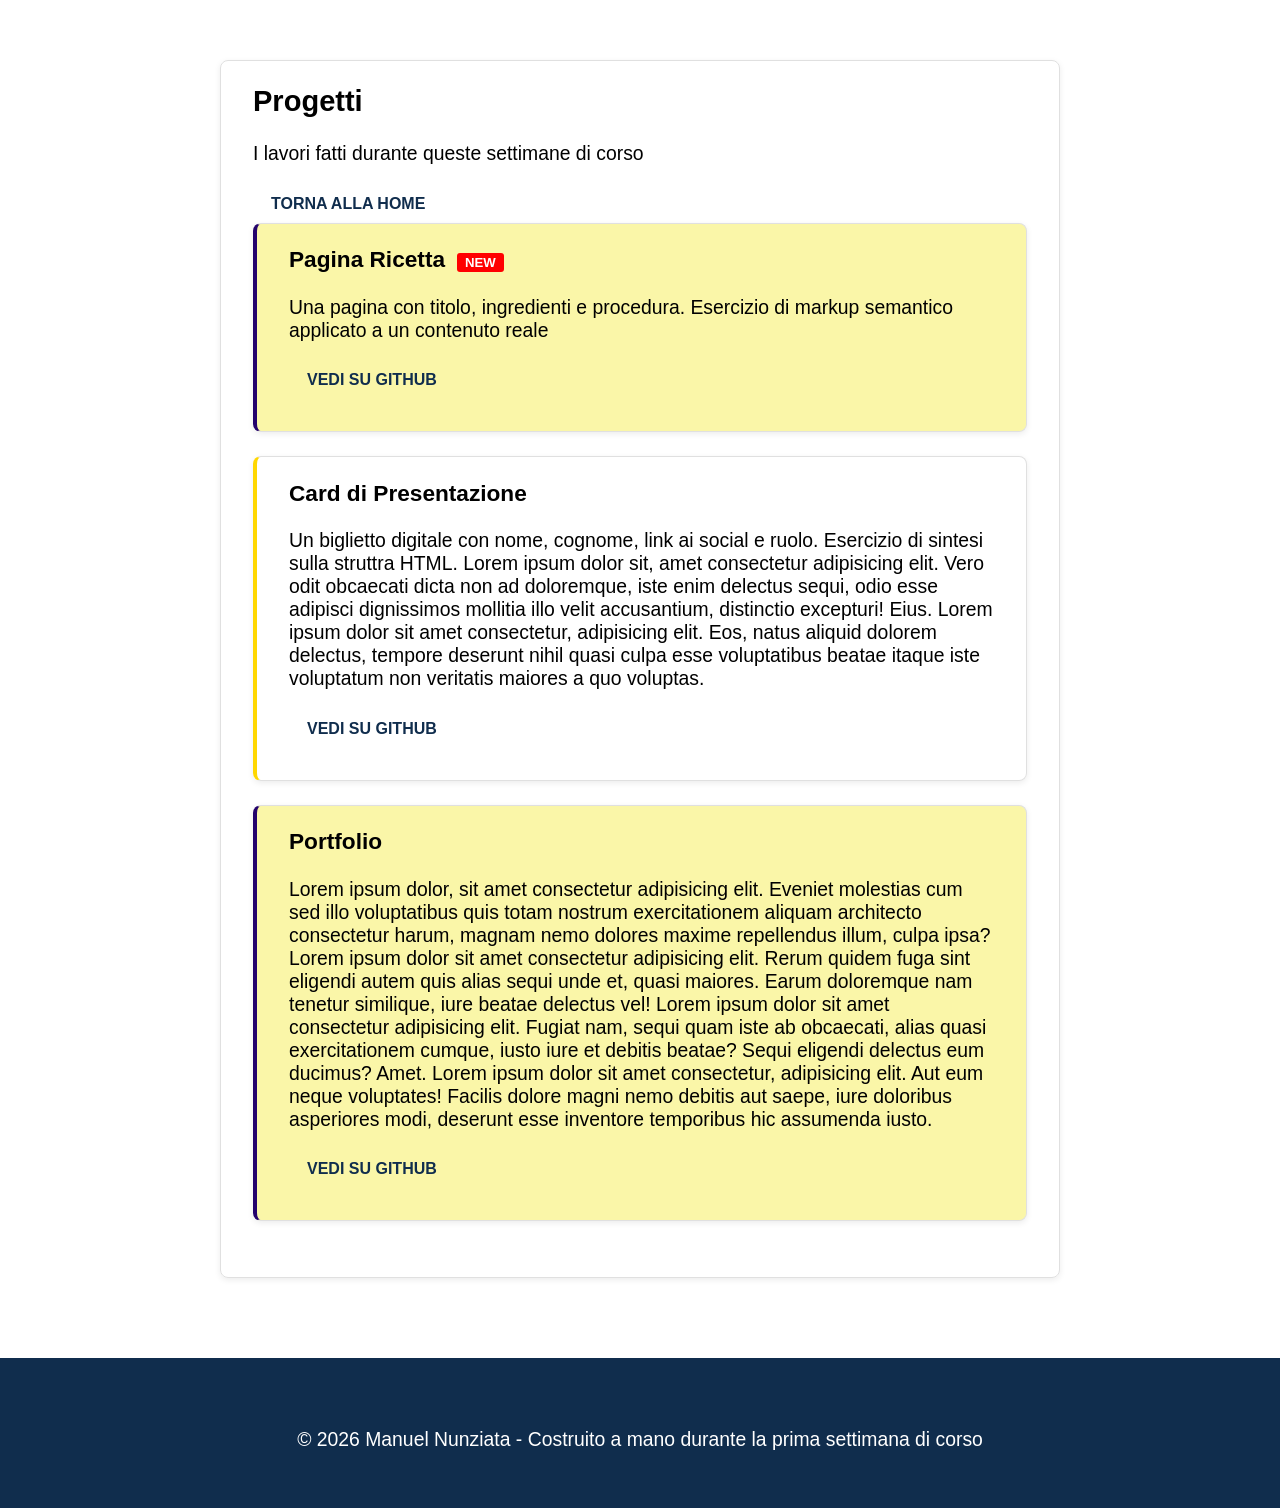
<file: assets/css/progetti.html>
<!DOCTYPE html>
<html lang="it">
<head>
    <meta charset="UTF-8">
    <meta name="viewport" content="width=device-width, initial-scale=1.0">
    <title>Progetti</title>
    <link rel="stylesheet" href="style.css">
</head>
<main>
<body>
    <section class="other">
            <strong>
                <h2>Progetti</h2>
            </strong>
            <p>I lavori fatti durante queste settimane di corso</p> <a href="index.html">TORNA ALLA HOME</a>
            <div id="project">
                <h3>Pagina Ricetta</h3>
                <p>Una pagina con titolo, ingredienti e procedura. Esercizio di markup semantico applicato a un
                    contenuto
                    reale
                </p>
                <a href="https://github.com/l5-cryptohhhh/index.html/blob/main/index.html2.html">VEDI SU GITHUB</a>
            </div>
            <div id="card">
                <h3>Card di Presentazione</h3>
                <p>Un biglietto digitale con nome, cognome, link ai social e ruolo. Esercizio di sintesi sulla struttra
                    HTML. Lorem ipsum dolor sit, amet consectetur adipisicing elit. Vero odit obcaecati dicta non ad
                    doloremque, iste enim delectus sequi, odio esse adipisci dignissimos mollitia illo velit
                    accusantium,
                    distinctio excepturi! Eius. Lorem ipsum dolor sit amet consectetur, adipisicing elit. Eos, natus
                    aliquid
                    dolorem delectus, tempore deserunt nihil quasi culpa esse voluptatibus beatae itaque iste voluptatum
                    non
                    veritatis maiores a quo voluptas.
                </p>
                <a href="https://github.com/l5-cryptohhhh/index.html/blob/main/index.html2.html">VEDI SU GITHUB
                </a>
            </div>
            <div id="portfolio">
                <h3>Portfolio</h3>
                <p>Lorem ipsum dolor, sit amet consectetur adipisicing elit. Eveniet molestias cum sed illo voluptatibus
                    quis totam nostrum exercitationem aliquam architecto consectetur harum, magnam nemo dolores maxime
                    repellendus illum, culpa ipsa? Lorem ipsum dolor sit amet consectetur adipisicing elit. Rerum quidem
                    fuga sint eligendi autem quis alias sequi unde et, quasi maiores. Earum doloremque nam tenetur
                    similique, iure beatae delectus vel! Lorem ipsum dolor sit amet consectetur adipisicing elit. Fugiat
                    nam, sequi quam iste ab obcaecati, alias quasi exercitationem cumque, iusto iure et debitis beatae?
                    Sequi eligendi delectus eum ducimus? Amet. Lorem ipsum dolor sit amet consectetur, adipisicing elit.
                    Aut eum neque voluptates! Facilis dolore magni nemo debitis aut saepe, iure doloribus asperiores
                    modi, deserunt esse inventore temporibus hic assumenda iusto.</p>
                <a href="https://github.com/l5-cryptohhhh/index.html/blob/main/index.html2.html">VEDI SU GITHUB
                </a>
            </div>
        </section>
    </main>
    <footer>
        <p>&copy; 2026 Manuel Nunziata - Costruito a mano durante la prima settimana di corso</p>
    </footer>
</body>

</html>
</body>
</html>
</file>
<file: assets/css/style.css>
*,
*::before,
*::after {
    box-sizing: border-box;
}



@import url('https://fonts.googleapis.com/css2?family=Roboto:ital,wght@0,100..900;1,100..900&display=swap');


html,
body {
    font-family: "Roboto", sans-serif;
    margin: 0;
    box-sizing: border-box;
    padding: 0;
    font-size: 1.1rem;
}


header {
    background-image: url('https://images.pexels.com/photos/12024196/pexels-photo-12024196.jpeg?_gl=1*1nq70l2*_ga*MTAzNTI1Njk5Ni4xNzc4MDYwNzI0*_ga_8JE65Q40S6*czE3NzgwNzE0MzIkbzIkZzEkdDE3NzgwNzE0NjEkajMxJGwwJGgw');
    background-size: cover;
    background-position: center;
    width: 100%;
    text-align: center;
    align-items: center;
    height: 400px;
    display: inline-block;
}

header h1 {
    color: white;
    font-size: 3em;
}

h1,
h2 {
    font-family: 'Lucida Sans', 'Lucida Sans Regular', 'Lucida Grande', 'Lucida Sans Unicode', Geneva, Verdana, sans-serif
}

header h3 {
    color: white;
    font-size: 0.9em;
}


nav li {
    list-style: none;
    margin: 0 4px;
    border-radius: 4px;
    display: inline-flex;
    align-items: center;
    text-decoration: none;
    font-family: 'Segoe UI', Tahoma, Geneva, Verdana, sans-serif;
    font-size: 16px;
    font-weight: 600;
    padding: 25px 32px;
}


nav a:hover {
    color: #111110;
    background-color: #FFD700;
    border-radius: 4px;
    margin: 0 auto;
}




nav a {
    color: white;
    text-decoration: none;
    border-radius: 4px;
    padding: 8px 20px;
    box-shadow: 2px;
}

main,
form {
    max-width: 920px;
    margin: 0 auto;
    padding: 40px 20px;
}


main section {
    padding: 32px;
    margin-bottom: 24px;
    border: 1px solid #e0e0e0;
    border-radius: 8px;
    box-shadow: 0 2px 6px rgba(0, 0, 0, 0.08);
    padding-top: 0;
}


.image img {
    width: 110px;
    height: 110px;
    margin: 0 24px 12px 0;
    border-radius: 50%;
    border: 4px solid rgb(29, 1, 88);
}

.image img:first-child {
    float: left;
}

.capolettera::first-letter {
    font-size: 2em;
    color: #102D4D;
}

.capolettera {
    font-family: 'Segoe UI', Tahoma, Geneva, Verdana, sans-serif;
    color: #102D4D;
}

form {
    background-color: beige;
    padding: 32px;
    margin-bottom: 24px;
    border: 1px solid #e0e0e0;
    border-radius: 8px;
    box-shadow: 0 2px 6px rgba(0, 0, 0, 0.08);
}


input::placeholder,
textarea::placeholder {
    color: #d3d2d2dc;
    font-style: italic;
}

input:hover,
textarea:hover,
select:hover {
    background-color: #e0e0e0;
}


button {
    background-color: #102D4D;
    color: rgb(251, 251, 252);
    border: none;
    border-radius: 4px;
    box-shadow: 0 2px 4px rgba(0, 0, 0.1);
    padding: 15px 50px;
    align-items: center;
    font-size: 0.9em;
}

span {
    font-size: 0.5rem;
    align-items: center;
    margin: 0 auto;
}


button:hover {
    box-shadow: 0 4px 8px rgba(0, 0, 0.15);
}

.comp span {
    color: #102D4D;
    font-size: 0.9em;
    text-align: left;
}



#project {
    background-color: rgb(241, 230, 8, 0.35);
    background-size: auto;
}


#portfolio {
    background-color: rgb(241, 230, 8, 0.35);
}


footer {
    background-color: #102D4D;
    text-align: center;
    height: 150px;
    color: white;
    margin: 0 auto;
}

footer p {
    padding-top: 70px;
}


footer i {
    font-size: 3em;
    border-radius: 5px;
    margin: 0 auto;
    text-align: center;
    align-items: center;
}




#project h3::after {
    content: "NEW";
    display: inline-block;
    padding: 2px 8px;
    margin-right: 12px;
    color: white;
    background-color: red;
    border-radius: 3px;
    font-size: 0.75rem;
    margin-left: 12px;
}


#project,
#card,
#portfolio {
    padding: 32px;
    margin-bottom: 24px;
    border: 1px solid #e0e0e0;
    border-radius: 8px;
    box-shadow: 0 2px 6px rgba(0, 0, 0, 0.08);
    padding-top: 0;
}


#card {
    border-left: 4px solid #FFD700;
}



#project, #portfolio {
    border-left: 4px solid #24036c;
}

.other {
    display: block;
    justify-content: center;
    gap: 12px;
    margin-top: 20px;
    margin: 20px;
}


main a {
    display: inline-flex;
    align-items: center;
    text-decoration: none;
    font-family: 'Segoe UI', Tahoma, Geneva, Verdana, sans-serif;
    font-size: 16px;
    font-weight: 600;
    padding: 10px 18px;
    border-radius: 4px;
    color: #102D4D;
}

main a:hover {
    background-color: #102D4D;
    color: #e0e0e0;
}


.comp {
     width: 100%;
    border-collapse: collapse;
    font-family: 'Segoe UI', Tahoma, Geneva, Verdana, sans-serif;
    margin-top: 10px;
}


.comp thead {
    background-color: rgba(245, 245, 220, 0.832);
    color: #105aa8;
}


.comp table th {
    padding: 15px;
   border-bottom: 1px solid #ddd;
   text-align: left;
}


.progress-container {
  background-color: #f0ece2; 
  height: 8px;               
  border-radius: 4px;
  width: 100%;               
  max-width: 250px;         
  overflow: hidden;
}


.progress-bar {
  background-color: #f1b400; 
  height: 100%;
  border-radius: 4px;
}


.experience {
    width: 100%;
    border-collapse: collapse;
    font-family: 'Segoe UI', Tahoma, Geneva, Verdana, sans-serif;
    margin-top: 10px;
}

.experience thead {
    background-color: rgba(245, 245, 220, 0.832);
    color: #105aa8;
}


.experience table th {
    padding: 15px;
    font-weight: 600;
    font-size: 0, 9rem;
    text-align: center;
    text-transform: uppercase;
    letter-spacing: 0.5px;
}

.experience table tr {
    padding: 15px;
    border-bottom: 1px solid #141516;
    font-size: 0.95rem;


}


.material-symbols-outlined {
    color: white;
    padding-left: 20px;
}


#chi-sono span {
color: #FFD700;
}


#competenze span {
color: #FFD700;
}


#esperienze span {
color: #FFD700;
}


#progetti span {
color: #FFD700;
}


#contatti span {
color: #FFD700;
}
</file>
